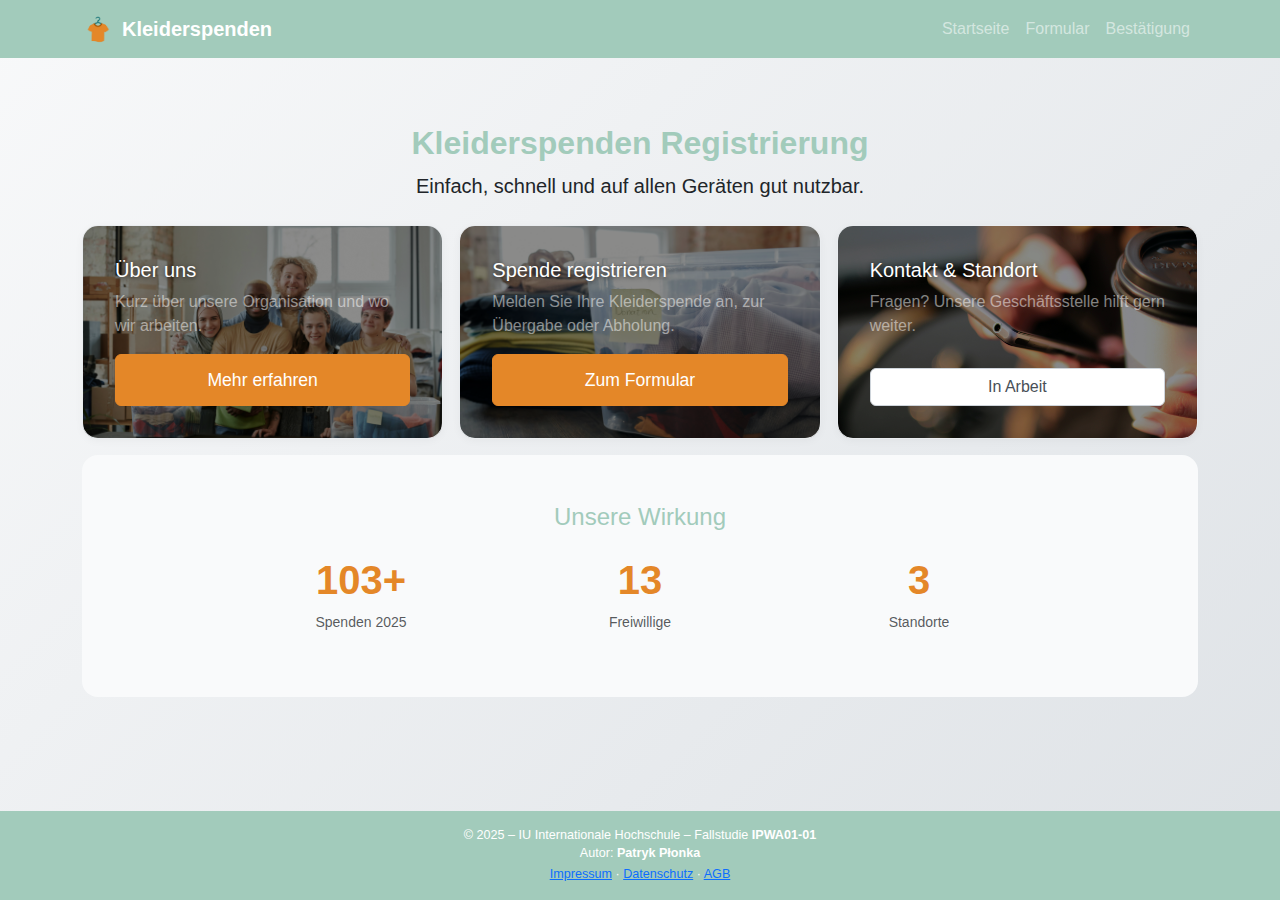
<file: index.html>
<!DOCTYPE html>
<html lang="de">
<head>
  <meta charset="UTF-8">
  <meta name="author" content="Patryk Płonka, IU Internationale Hochschule">
  <meta name="viewport" content="width=device-width, initial-scale=1.0">
  <meta name="description" content="Kleiderspenden Registrierung – schnell, einfach und responsiv.">
  <title>Kleiderspenden Registrierung – Startseite</title>
  <link rel="icon" type="image/x-icon" href="~/assets/favicon.ico">


  <!-- Bootstrap -->
  <link href="https://cdn.jsdelivr.net/npm/bootstrap@5.3.3/dist/css/bootstrap.min.css" rel="stylesheet">

  <!-- Eigenes CSS -->
  <link rel="stylesheet" href="css/style.css">
</head>
<body>

  <!-- Header (Partial) -->
  <div data-include="partials/header.html"></div>

  <!-- Hauptinhalt -->
  <main>
    <div class="container py-4">
      <div class="text-center mb-4">
        <h1 class="mb-2">Kleiderspenden Registrierung</h1>
        <p class="lead mb-0">Einfach, schnell und auf allen Geräten gut nutzbar.</p>
      </div>

      <!-- Kacheln / Tiles -->
      <div class="row g-3">
        <!-- Kachel 1 -->
        <div class="col-12 col-md-6 col-lg-4">
          <div class="tile-card h-100 p-3 d-flex flex-column bg-cover"
               style="background-image: url('assets/img/image1.jpg'); background-size: cover; background-position: center;">
            <div class="overlay p-3 d-flex flex-column flex-grow-1 rounded">
              <h2 class="h5 mb-2 text-white text-shadow">Über uns</h2>
              <p class="mb-3 flex-grow-1 text-white-50">Kurz über unsere Organisation und wo wir arbeiten.</p>
              <a href="infos.html" class="btn btn-primary w-100 mt-auto">Mehr erfahren</a>
            </div>
          </div>
        </div>

        <!-- Kachel 2 -->
        <div class="col-12 col-md-6 col-lg-4">
          <div class="tile-card h-100 p-3 d-flex flex-column bg-cover"
               style="background-image: url('assets/img/image2.jpg'); background-size: cover; background-position: center;">
            <div class="overlay p-3 d-flex flex-column flex-grow-1 rounded">
              <h2 class="h5 mb-2 text-white text-shadow">Spende registrieren</h2>
              <p class="mb-3 flex-grow-1 text-white-50">Melden Sie Ihre Kleiderspende an, zur Übergabe oder Abholung.</p>
              <a href="register.html" class="btn btn-primary w-100 mt-auto">Zum Formular</a>
            </div>
          </div>
        </div>

        <!-- Kachel 3 -->
<div class="col-12 col-md-6 col-lg-4">
  <div class="tile-card h-100 p-3 d-flex flex-column bg-cover"
       style="background-image: url('assets/img/image3.jpg'); background-size: cover; background-position: center;">
    <div class="overlay p-3 d-flex flex-column flex-grow-1 rounded">
      <h2 class="h5 mb-2 text-white text-shadow">Kontakt & Standort</h2>
      <p class="mb-3 flex-grow-1 text-white-50">
        Fragen? Unsere Geschäftsstelle hilft gern weiter.
      </p>
      <a href="#" class="btn btn-outline-secondary w-100 mt-auto" aria-disabled="true">In Arbeit</a>
    </div>
  </div>
</div>
      </div> <!-- /row -->
            <!-- Statistiken / Wirkung -->
      <section class="impact-section text-center py-5 mt-3">
        <div class="container">
          <h2 class="h4 mb-4 text-primary">Unsere Wirkung</h2>
          <div class="row justify-content-center g-4">
            <div class="col-6 col-md-3">
              <h3 class="display-6 fw-bold text-brand">103+</h3>
              <p class="small text-muted">Spenden 2025</p>
            </div>
            <div class="col-6 col-md-3">
              <h3 class="display-6 fw-bold text-brand">13</h3>
              <p class="small text-muted">Freiwillige</p>
            </div>
            <div class="col-6 col-md-3">
              <h3 class="display-6 fw-bold text-brand">3</h3>
              <p class="small text-muted">Standorte</p>
            </div>
          </div>
        </div>
      </section>
    </div> <!-- /container -->
  </main>

  
  <!-- Footer (Partial) -->
  <div data-include="partials/footer.html"></div>

  <!-- Bootstrap JS -->
  <script src="https://cdn.jsdelivr.net/npm/bootstrap@5.3.3/dist/js/bootstrap.bundle.min.js"></script>
  <script src="js/include.js"></script>
</body>
</html>
</file>
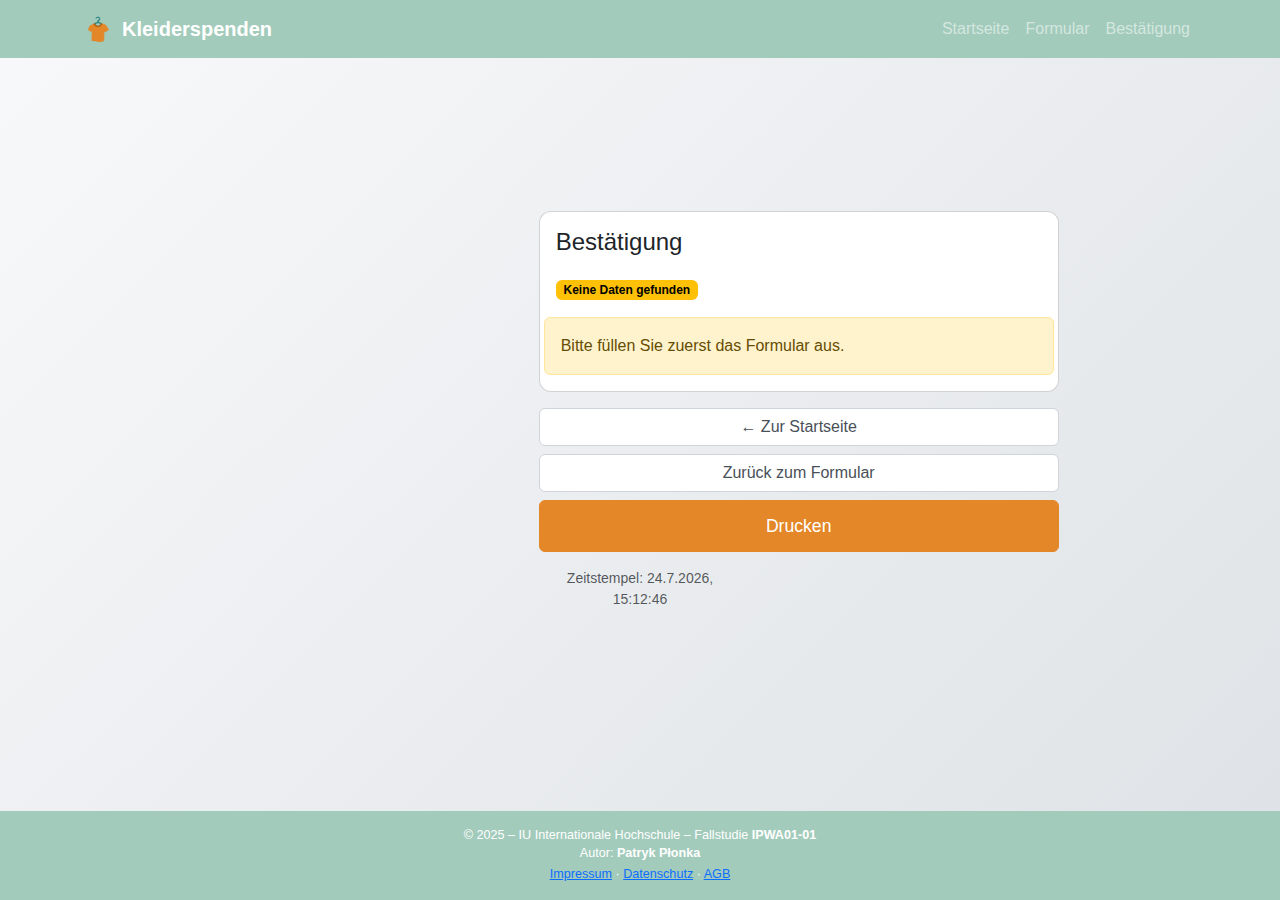
<file: confirm.html>
<!DOCTYPE html>
<html lang="de">
<head>
  <meta charset="UTF-8" />
  <meta name="author" content="Patryk Płonka, IU Internationale Hochschule">
  <meta name="viewport" content="width=device-width, initial-scale=1.0"/>
  <title>Bestätigung – Kleiderspende</title>
  <link rel="icon" type="image/x-icon" href="~/assets/favicon.ico">

  <!-- Bootstrap -->
  <link href="https://cdn.jsdelivr.net/npm/bootstrap@5.3.3/dist/css/bootstrap.min.css" rel="stylesheet">
  <!-- Eigenes CSS -->
  <link rel="stylesheet" href="css/style.css">
</head>
<body class="bg-light">

  <!-- Header (Partial) -->
  <div data-include="partials/header.html"></div>

  <main class="container py-4">
    <div class="row justify-content-center">
      <div class="col-12 col-md-8 col-lg-6 col-xl-5">

        <!-- Zusammenfassung -->
        <div class="card p-3 form-card">
          <h1 class="h4 mb-3">Bestätigung</h1>
          <p class="mb-3" id="modeBadge"></p>
          <dl class="row mb-0" id="summary"></dl>
        </div>

        <!-- Aktionen -->
        <div class="d-grid mt-3 form-card">
          <a href="index.html" class="btn btn-outline-secondary w-100 mb-2">← Zur Startseite</a>
          <a href="register.html" class="btn btn-outline-secondary w-100 mb-2">Zurück zum Formular</a>
          <button class="btn btn-primary w-100" onclick="window.print()">Drucken</button>
        </div>

        <p class="text-center text-muted small mt-3 mb-0" id="timestamp"></p>
      </div>
    </div>
  </main>

  <!-- Footer (Partial) -->
  <div data-include="partials/footer.html"></div>

  <!-- Skripte -->
  <script src="https://cdn.jsdelivr.net/npm/bootstrap@5.3.3/dist/js/bootstrap.bundle.min.js" defer></script>
  <script src="js/include.js" defer></script>
  <script src="js/confirm.js" defer></script>
</body>
</html>
</file>
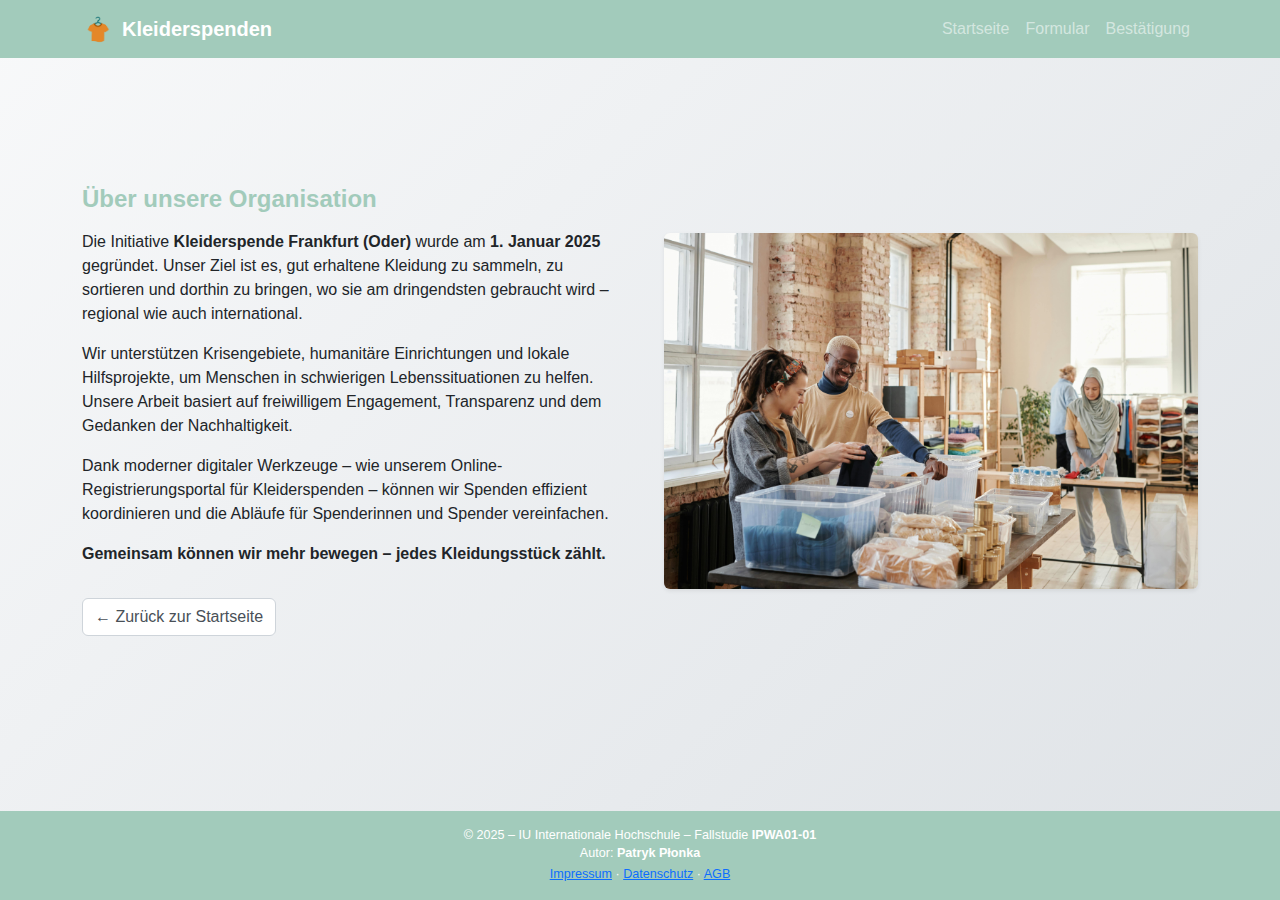
<file: infos.html>
<!DOCTYPE html>
<html lang="de">
<head>
  <meta charset="UTF-8">
  <meta name="author" content="Patryk Płonka, IU Internationale Hochschule">
  <meta name="viewport" content="width=device-width, initial-scale=1.0">
  <title>Kleiderspenden Registrierung – Startseite</title>
  <link rel="icon" type="image/x-icon" href="~/assets/favicon.ico">


  <!-- Bootstrap -->
  <link href="https://cdn.jsdelivr.net/npm/bootstrap@5.3.3/dist/css/bootstrap.min.css" rel="stylesheet">

  <!-- Eigenes CSS -->
  <link rel="stylesheet" href="css/style.css">
</head>
<body>

  <!-- Header wird dynamisch geladen -->
  <div data-include="partials/header.html"></div>

  <!-- Hauptinhalt -->
  <main>
<section class="py-5">
  <div class="container">
    <div class="row align-items-center g-5">
      <!-- Textblock -->
      <div class="col-12 col-md-6">
        <h2 class="h4 mb-3 text-primary fw-semibold">Über unsere Organisation</h2>
        <p>
          Die Initiative <strong>Kleiderspende Frankfurt (Oder)</strong> wurde am 
          <strong>1. Januar 2025</strong> gegründet. Unser Ziel ist es, gut erhaltene Kleidung 
          zu sammeln, zu sortieren und dorthin zu bringen, wo sie am dringendsten gebraucht wird – 
          regional wie auch international.
        </p>
        <p>
          Wir unterstützen Krisengebiete, humanitäre Einrichtungen und lokale Hilfsprojekte, 
          um Menschen in schwierigen Lebenssituationen zu helfen. Unsere Arbeit basiert auf 
          freiwilligem Engagement, Transparenz und dem Gedanken der Nachhaltigkeit.
        </p>
        <p>
          Dank moderner digitaler Werkzeuge – wie unserem Online-Registrierungsportal für Kleiderspenden – 
          können wir Spenden effizient koordinieren und die Abläufe für Spenderinnen und Spender vereinfachen.
        </p>
        <p class="fw-semibold">
          Gemeinsam können wir mehr bewegen – jedes Kleidungsstück zählt.
        </p>

        <a href="index.html" class="btn btn-outline-secondary mt-3">← Zurück zur Startseite</a>
      </div>

      <!-- Bildblock -->
      <div class="col-12 col-md-6 text-center">
        <img src="assets/img/image4.jpg"
             alt="Kleiderspende Aktion"
             class="img-fluid rounded shadow-sm"
             style="max-height:420px; object-fit:cover;">
      </div>
    </div>
  </div>
</section>
  </main>

  <!-- Footer wird dynamisch geladen -->
  <div data-include="partials/footer.html"></div>

  <!-- Bootstrap JS -->
  <script src="https://cdn.jsdelivr.net/npm/bootstrap@5.3.3/dist/js/bootstrap.bundle.min.js"></script>
  <!-- Include Script -->
  <script src="js/include.js"></script>

</body>
</html>
</file>
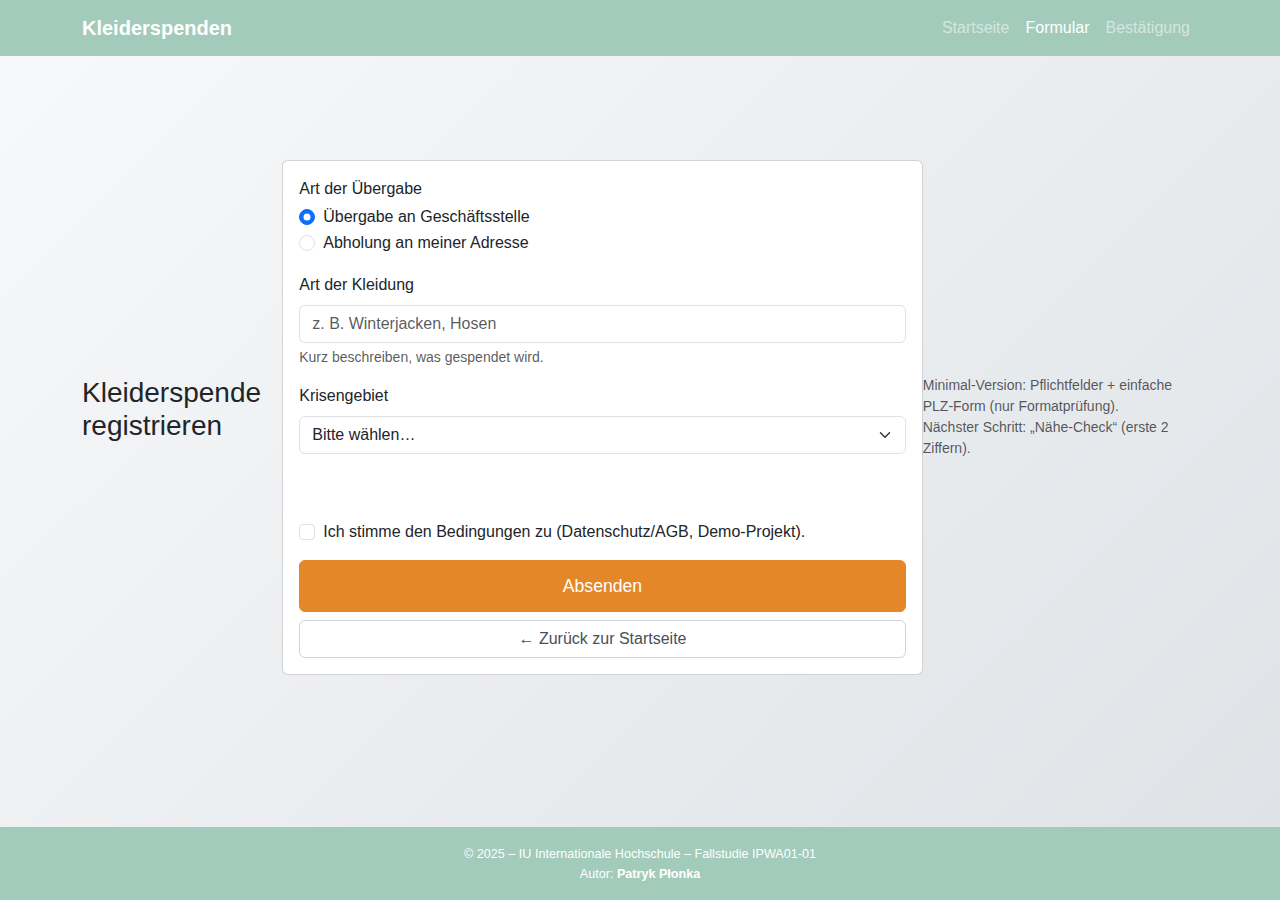
<file: register.html>
<!DOCTYPE html>
<html lang="de">
<head>
  <meta charset="UTF-8" />
  <meta name="author" content="Patryk Płonka, IU Internationale Hochschule">
  <meta name="viewport" content="width=device-width, initial-scale=1.0"/>
  <title>Kleiderspende – Registrierung</title>

  <!-- Bootstrap -->
  <link href="https://cdn.jsdelivr.net/npm/bootstrap@5.3.3/dist/css/bootstrap.min.css" rel="stylesheet">
  <!-- Eigenes CSS -->
  <link rel="stylesheet" href="css/style.css">
</head>
<body>

  <!-- Header / Navigation (wie auf index.html) -->
  <header>
    <nav class="navbar navbar-expand-lg navbar-dark bg-primary">
      <div class="container">
        <a class="navbar-brand fw-bold" href="index.html">Kleiderspenden</a>
        <button class="navbar-toggler" type="button" data-bs-toggle="collapse" data-bs-target="#navbarNav">
          <span class="navbar-toggler-icon"></span>
        </button>
        <div class="collapse navbar-collapse" id="navbarNav">
          <ul class="navbar-nav ms-auto">
            <li class="nav-item">
              <a class="nav-link" href="index.html">Startseite</a>
            </li>
            <li class="nav-item">
              <a class="nav-link active" href="register.html">Formular</a>
            </li>
            <li class="nav-item">
              <a class="nav-link" href="confirm.html">Bestätigung</a>
            </li>
          </ul>
        </div>
      </div>
    </nav>
  </header>

  <!-- Hauptbereich -->
  <main class="container py-4">
    <h1 class="h3 mb-3">Kleiderspende registrieren</h1>

    <!-- Entwurf: Minimalversion -->
    <form id="donationForm" class="card p-3">
      <!-- Auswahl: Übergabe vs. Abholung -->
      <fieldset class="mb-3">
        <legend class="fs-6 mb-1">Art der Übergabe</legend>
        <div class="form-check">
          <input class="form-check-input" type="radio" name="mode" id="mode_uebergabe" value="uebergabe" checked>
          <label class="form-check-label" for="mode_uebergabe">Übergabe an Geschäftsstelle</label>
        </div>
        <div class="form-check">
          <input class="form-check-input" type="radio" name="mode" id="mode_abholung" value="abholung">
          <label class="form-check-label" for="mode_abholung">Abholung an meiner Adresse</label>
        </div>
      </fieldset>

      <!-- Pflichtfelder (für beide Modi) -->
      <div class="mb-3">
        <label for="clothes" class="form-label">Art der Kleidung</label>
        <input type="text" class="form-control" id="clothes" required placeholder="z. B. Winterjacken, Hosen">
        <div class="form-text">Kurz beschreiben, was gespendet wird.</div>
      </div>

      <div class="mb-3">
        <label for="region" class="form-label">Krisengebiet</label>
        <select id="region" class="form-select" required>
          <option value="" selected>Bitte wählen…</option>
          <option value="ukraine">Ukraine</option>
          <option value="nahost">Nahost</option>
          <option value="afrika">Afrika</option>
          <option value="sonstiges">Sonstiges</option>
        </select>
      </div>

      <!-- Adressblock (nur bei Abholung sichtbar) -->
      <div id="addressBlock" class="border rounded p-3 mb-3 d-none">
        <div class="row g-2">
          <div class="col-12 col-md-8">
            <label for="street" class="form-label">Straße</label>
            <input type="text" class="form-control" id="street" placeholder="Musterstraße">
          </div>
          <div class="col-12 col-md-4">
            <label for="hnr" class="form-label">Haus-Nr.</label>
            <input type="text" class="form-control" id="hnr" placeholder="12A">
          </div>
          <div class="col-6 col-md-3">
            <label for="zip" class="form-label">PLZ</label>
            <input type="text" class="form-control" id="zip" placeholder="12345">
          </div>
          <div class="col-6 col-md-9">
            <label for="city" class="form-label">Ort</label>
            <input type="text" class="form-control" id="city" placeholder="Musterstadt">
          </div>
        </div>
      </div>

      <div class="form-check mb-3">
        <input class="form-check-input" type="checkbox" id="consent" required>
        <label class="form-check-label" for="consent">
          Ich stimme den Bedingungen zu (Datenschutz/AGB, Demo-Projekt).
        </label>
      </div>

      <div class="d-grid">
        <button type="submit" class="btn btn-primary">Absenden</button>
      </div>
      <div class="d-grid mt-2">
        <a href="index.html" class="btn btn-outline-secondary">← Zurück zur Startseite</a>
        <!-- Alternativ: <button type="button" class="btn btn-outline-secondary" onclick="history.back()">← Zurück</button> -->
      </div>
    </form>

    <p class="text-muted mt-3 small">
      Minimal-Version: Pflichtfelder + einfache PLZ-Form (nur Formatprüfung).<br>
      Nächster Schritt: „Nähe-Check“ (erste 2 Ziffern).
    </p>
  </main>

  <!-- Footer (wie auf index.html) -->
  <footer class="text-center py-3 mt-5">
    <small>
      &copy; 2025 – IU Internationale Hochschule – Fallstudie IPWA01-01<br>
      Autor: <strong>Patryk Płonka</strong>
    </small>
  </footer>

  <!-- Scripts -->
  <script src="https://cdn.jsdelivr.net/npm/bootstrap@5.3.3/dist/js/bootstrap.bundle.min.js"></script>
  <script src="js/form-logic.js"></script>
</body>
</html>
</file>
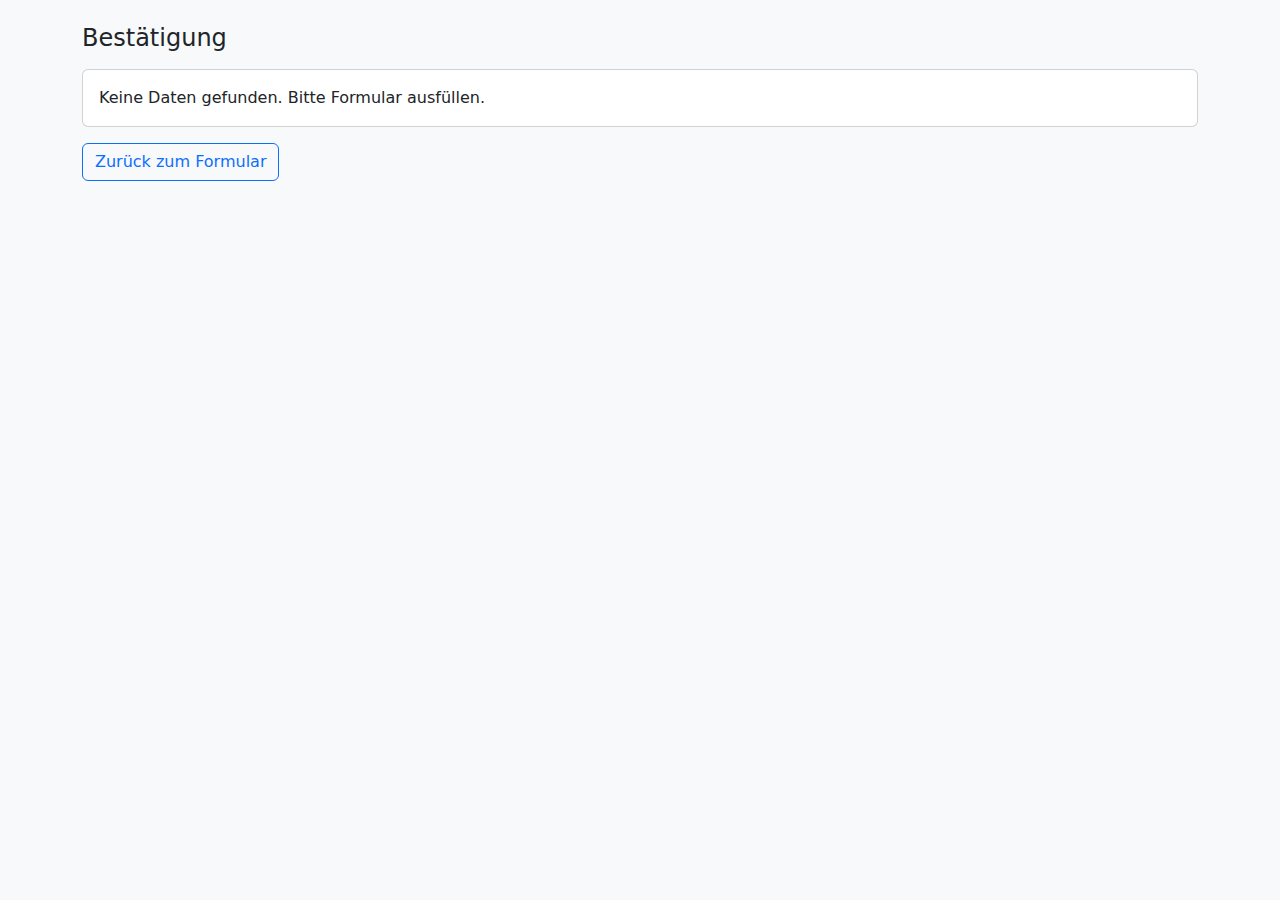
<file: src/confirm.html>
<!DOCTYPE html>
<html lang="de">
<head>
  <meta charset="UTF-8" />
  <meta name="viewport" content="width=device-width, initial-scale=1.0"/>
  <title>Bestätigung – Kleiderspende</title>
  <link href="https://cdn.jsdelivr.net/npm/bootstrap@5.3.3/dist/css/bootstrap.min.css" rel="stylesheet">
</head>
<body class="bg-light">
  <main class="container py-4">
    <h1 class="h4 mb-3">Bestätigung</h1>
    <div id="summary" class="card p-3"></div>
    <a class="btn btn-outline-primary mt-3" href="register.html">Zurück zum Formular</a>
  </main>

  <script>
    (function(){
      const el = document.getElementById("summary");
      const raw = sessionStorage.getItem("donationForm");
      if (!raw) {
        el.textContent = "Keine Daten gefunden. Bitte Formular ausfüllen.";
        return;
      }
      const data = JSON.parse(raw);

      // Sicherheitsmaßnahme

      const parts = [];
      parts.push("Modus: " + (data.mode === "abholung" ? "Abholung" : "Übergabe an Geschäftsstelle"));
      parts.push("Art der Kleidung: " + data.clothes);
      parts.push("Krisengebiet: " + data.region);
      if (data.address) {
        parts.push("Adresse: " + data.address.street + " " + data.address.hnr + ", " + data.address.zip + " " + data.address.city);
      } else {
        parts.push("Adresse: — (Übergabe)");
      }
      parts.push("Hinweis (Office-PLZ, für Nähe-Check später): " + (data.officeZipPreview || "—"));
      parts.push("Zeitstempel: " + data.timestamp);

      el.textContent = parts.join("\n");
      el.style.whiteSpace = "pre-line"; // Zeilenumbrüche anzeigen
    })();
  </script>
</body>
</html>
</file>
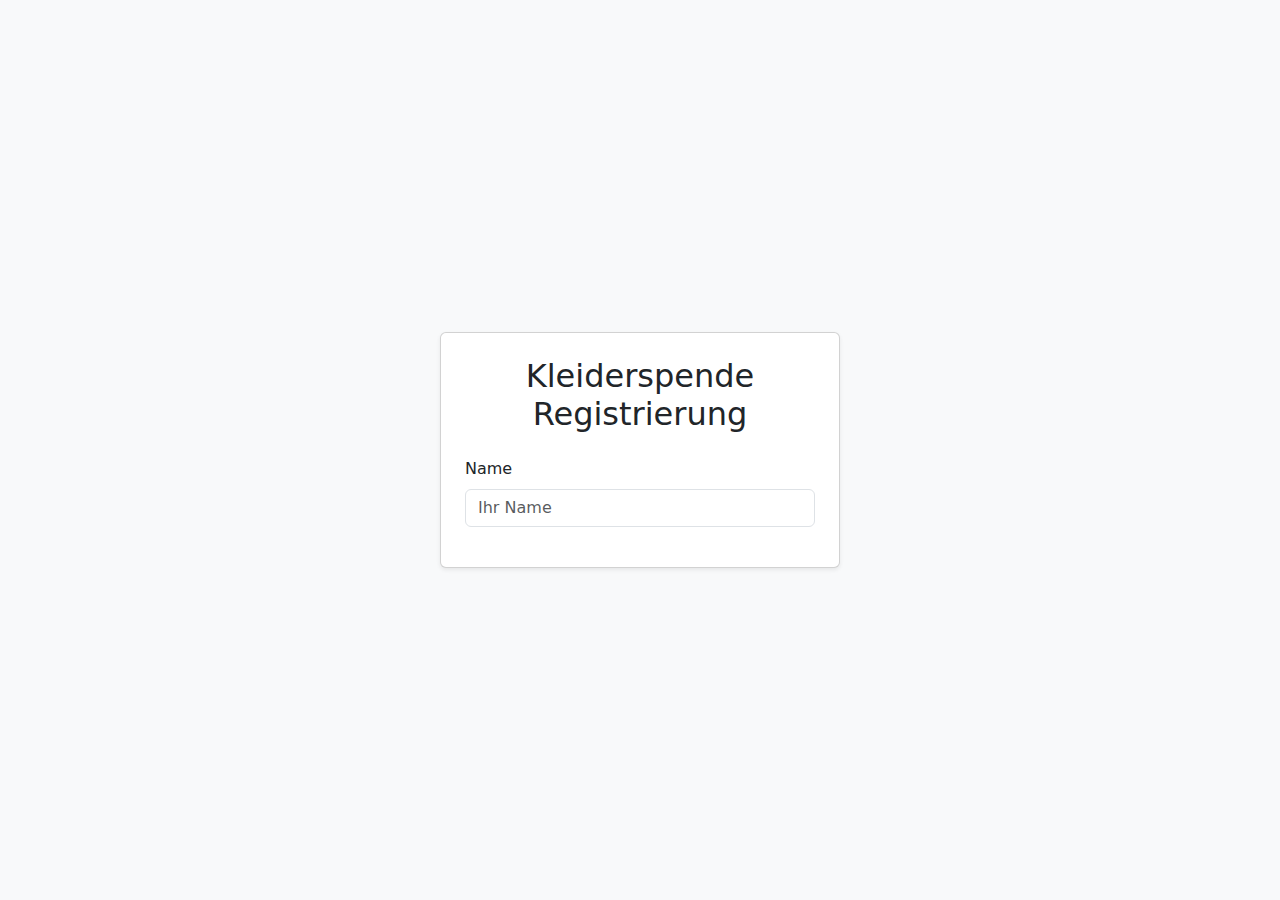
<file: src/register.html>
<!DOCTYPE html>
<html lang="de">
<head>
  <meta charset="UTF-8" />
  <meta name="viewport" content="width=device-width, initial-scale=1.0"/>
  <title>Kleiderspende – Registrierung (Entwurf)</title>
  <link href="https://cdn.jsdelivr.net/npm/bootstrap@5.3.3/dist/css/bootstrap.min.css" rel="stylesheet">
</head>
<body class="d-flex flex-column align-items-center justify-content-center vh-100 bg-light">

  <div class="card p-4 shadow-sm" style="max-width: 400px; width: 100%;">
    <h2 class="mb-4 text-center">Kleiderspende Registrierung</h2>
    <form>
      <div class="mb-3">
        <label for="name" class="form-label">Name</label>
        <input type="text" class="form-control" id="name" placeholder="Ihr Name" required>
      </div>
</file>
<file: css/style.css>
/* =========================================
   Datei: style.css
   Projekt: IPWA01-01 – Kleiderspenden
   Autor: Patryk Płonka
   ========================================= */

/* Farben & Größen */
:root {
  --bs-primary: #a2cbbb;
  --bs-primary-rgb: 162, 203, 187;

  /* Brand-Buttons */
  --brand-action:        #e48728;
  --brand-action-hover:  #c36f21;
  --brand-action-active: #b3651f;

  --card-max-width: 520px;
  --logo-max-width: 220px;
}

/* Basislayout */
html { overflow-y: scroll; }
body {
  background: linear-gradient(135deg, #f8f9fa, #dee2e6);
  min-height: 100vh;
  display: flex;
  flex-direction: column;
  font-family: "Segoe UI", Arial, sans-serif;
}
main {
  flex: 1;
  display: flex;
  align-items: center;
  justify-content: center;
  padding: 2rem 1rem;
}

.reading { hyphens: auto; word-break: normal; }


/* Typografie */
h1 {
  font-size: 2rem;
  font-weight: 600;
  color: var(--bs-primary);
}

/* Navigation / Logo */
.logo-img {
  height: 32px;
  width: auto;
  transition: transform .1s ease-in-out;
}
.logo-img:hover { transform: scale(1.05); }

/* Footer */
footer,
.footer {
  background-color: var(--bs-primary);
  color: #fff;
  font-size: .9rem;
  line-height: 1.4;
}

/* Buttons – Bootstrap-Overrides per CSS-Variablen */
.btn-primary {
  font-size: 1.1rem;
  padding: .75rem 2rem;
  --bs-btn-bg:                 var(--brand-action);
  --bs-btn-border-color:       var(--brand-action);
  --bs-btn-hover-bg:           var(--brand-action-hover);
  --bs-btn-hover-border-color: var(--brand-action-hover);
  --bs-btn-active-bg:          var(--brand-action-active);
  --bs-btn-active-border-color:var(--brand-action-active);
  --bs-btn-focus-shadow-rgb:   228, 135, 40;
}

/* Sekundärer Button (z. B. "Zurück") */
.btn-outline-secondary,
.btn-secondary {
  color: #495057;
  border-color: #ced4da;
  background-color: #fff;
}

.btn-outline-secondary:hover,
.btn-secondary:hover {
  color: #212529;
  background-color: #f1f3f5;
  border-color: #adb5bd;
}

.btn-outline-secondary:active,
.btn-secondary:active {
  background-color: #e9ecef;
  border-color: #adb5bd;
}

/* Kacheln */
.tile-card {
  background: #fff;
  border: 1px solid #e9ecef;
  border-radius: .75rem;
  box-shadow: 0 2px 8px rgba(0,0,0,.04);
  transition: transform .08s, box-shadow .08s;
}
.tile-card:hover {
  transform: translateY(-2px);
  box-shadow: 0 6px 18px rgba(0,0,0,.08);
}

/* Kachel mit Hintergrundbild + Overlay */
.text-shadow { text-shadow: 0 1px 4px rgba(0,0,0,.6); }
.tile-card.bg-cover {
  position: relative;
  color: #fff;
  border-radius: 1rem;
  overflow: hidden;
}
.tile-card.bg-cover::before {
  content: "";
  position: absolute;
  inset: 0;
  background: rgba(0,0,0,.45);
  z-index: 0;
}
.tile-card.bg-cover .overlay { position: relative; z-index: 1; }

/* Fokus sichtbar (A11y) */
a:focus-visible,
button:focus-visible {
  outline: 2px dashed var(--brand-action);
  outline-offset: 2px;
}

/* Formularkarten */
.form-card {
  width: min(92vw, var(--card-max-width));
  max-width: var(--card-max-width);
  margin: 0 auto;
  border-radius: .75rem;
}

/* Platzhalter für Hinweise (z. B. PLZ) */
.form-hint-slot { min-height: 3.2rem; padding-top: .25rem; line-height: 1.2; }
.form-hint-slot.ok { color: #198754; }
.form-hint-slot.warn { color: #d39e00; }

/* Adressblock ein-/ausblenden */
#addressBlock {
  overflow: hidden;
  max-height: 0;
  opacity: 0;
  transition: max-height .25s ease, opacity .25s ease;
}
#addressBlock.show { max-height: 520px; opacity: 1; }

/* Bestätigung */
#summary dt { font-weight: 700; color: #6c757d; }
#summary dd { margin-bottom: .5rem; }
#modeBadge { margin-top: .25rem; }

/* Drucken */
@media print {
  header, nav, footer, .btn, .form-card + .form-card, #timestamp { display: none !important; }
  .card { box-shadow: none !important; border: none !important; }
  .container { max-width: 900px !important; }
  body { background: #fff !important; }
}

/* Weniger Bewegung (A11y) */
@media (prefers-reduced-motion: reduce) {
  * { transition: none !important; animation: none !important; scroll-behavior: auto !important; }
}

/* Statistik-Bereich */
.impact-section {
  background: #f9fafb;
  border-radius: 1rem;
}

.text-brand {
  color: var(--brand-action);
}

/* Lesbarkeit Textabsatz „Über uns“ */
.reading{
  max-width: 68ch;         /* angenehme Lesebreite */
  text-align: left;        /* linksbündig auf allen Screens */
  line-height: 1.6;        /* etwas mehr Zeilenabstand */
  word-break: normal;
  hyphens: auto;           /* Silbentrennung für DE */
}
@media (min-width: 992px){  /* auf Desktop etwas breiter erlaubt */
  .reading{ max-width: 75ch; }
}
</file>
